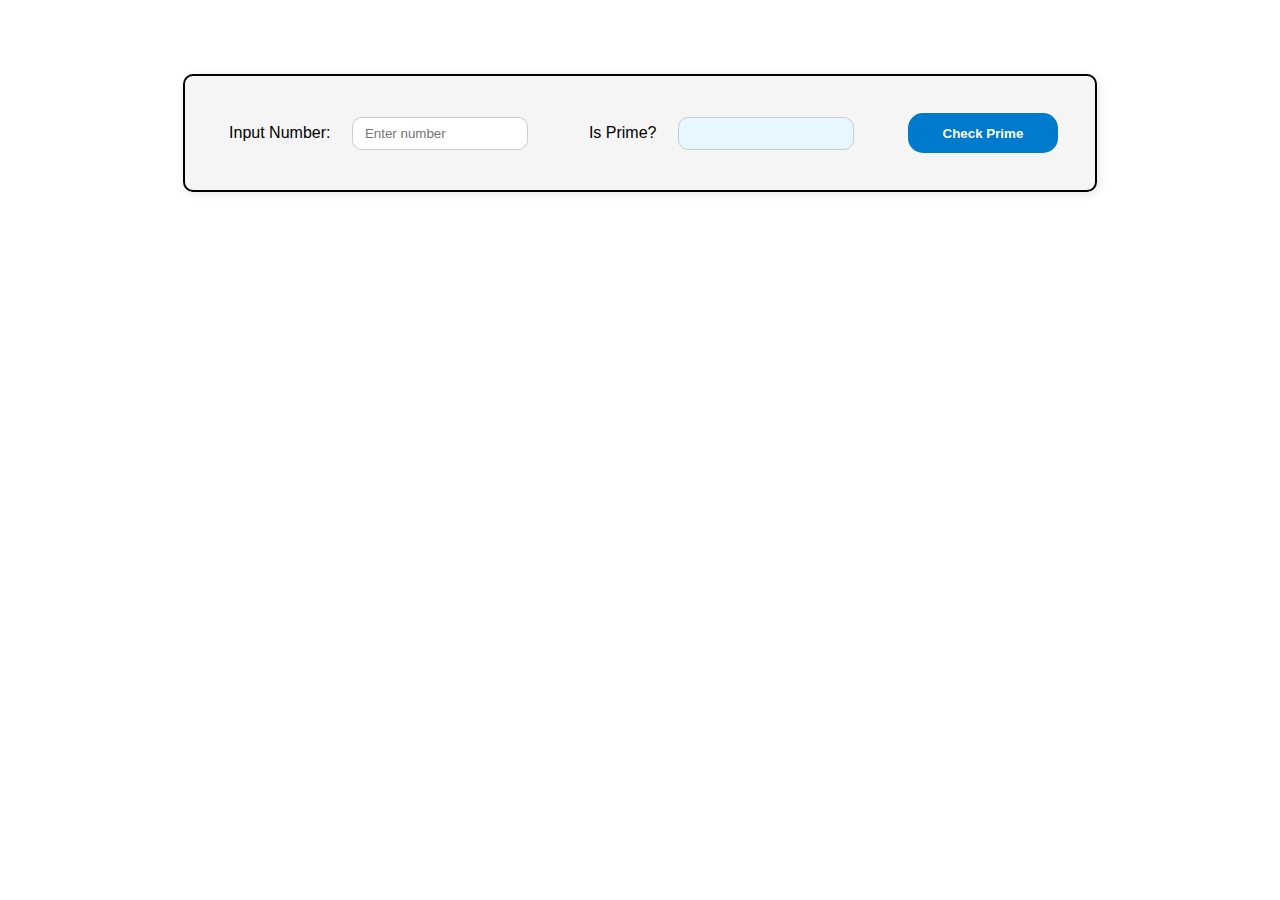
<file: html_ex/html1/index.html>
<!DOCTYPE html>
<html lang="en">
<head>
  <meta charset="UTF-8" />
  <meta name="viewport" content="width=device-width, initial-scale=1.0"/>
  <title>Prime Number Checker</title>
  <link rel="stylesheet" href="new_index.css" />
</head>
<body>
  <div class="initial">
    <div>
      <label for="inputNumber">Input Number:</label>
      <input type="text" id="inputNumber" class="type1" placeholder="Enter number">
    </div>
    <div>
      <label for="output">Is Prime?</label>
      <input type="text" id="output" class="type2" readonly>
    </div>
    <div>
      <button onclick="checkPrime()" class="type3">Check Prime</button>
    </div>
  </div>

  <script>
    function checkPrime() {
      const number = parseInt(document.getElementById('inputNumber').value);
      const output = document.getElementById('output');

      if (isNaN(number)) {
        output.value = "Enter a valid number";
        return;
      }

      if (number <= 1) {
        output.value = "No";
        return;
      }

      let isPrime = true;
      for (let i = 2; i <= Math.sqrt(number); i++) {
        if (number % i === 0) {
          isPrime = false;
          break;
        }
      }

      output.value = isPrime ? "Yes" : "No";
    }
  </script>
</body>
</html>
</file>
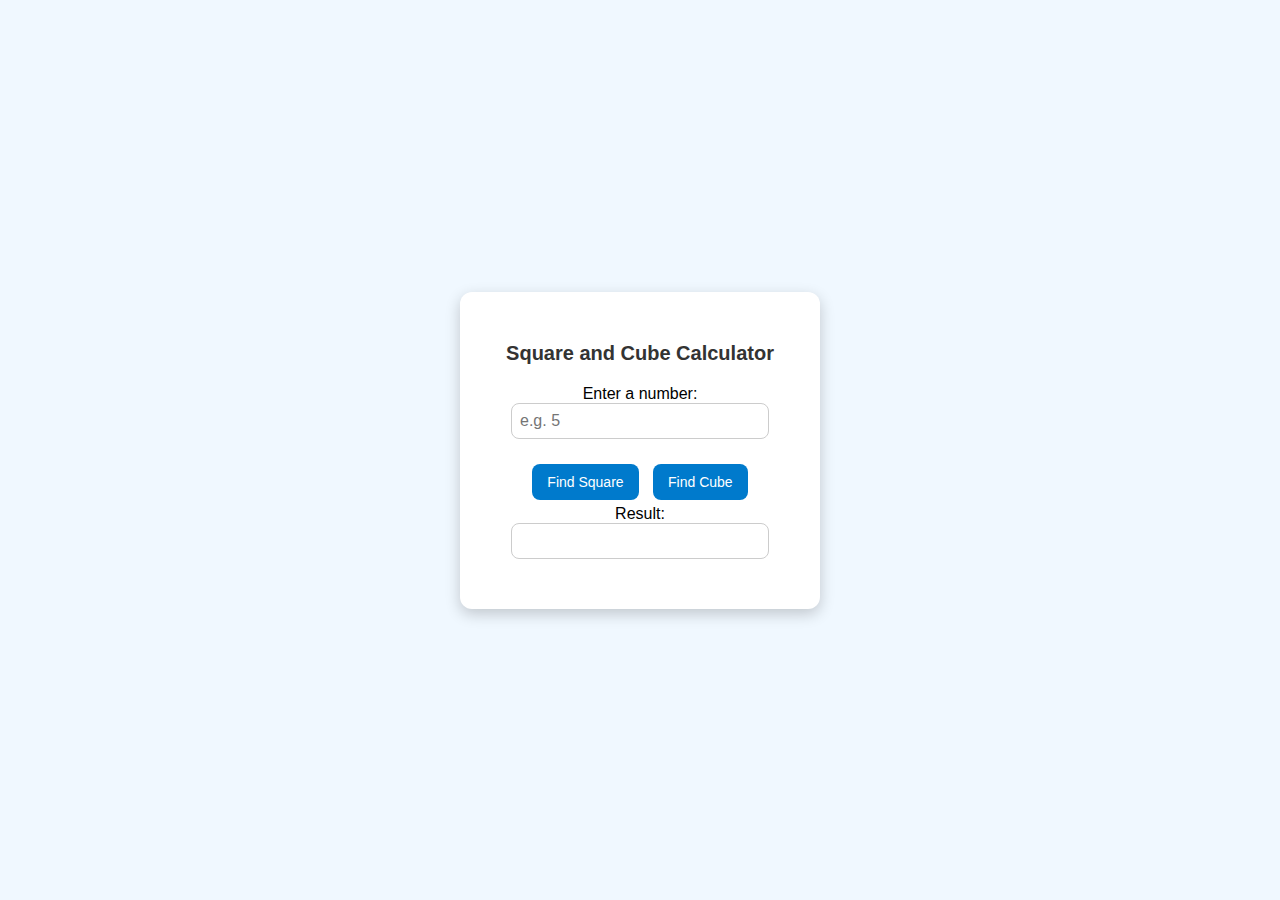
<file: html_ex/html2/index.html>
<!DOCTYPE html>
<html lang="en">
<head>
  <meta charset="UTF-8" />
  <meta name="viewport" content="width=device-width, initial-scale=1.0"/>
  <title>Square and Cube Calculator</title>
  <link rel="stylesheet" href="html3.css" />
</head>
<body>
  <div class="container">
    <p class="heading">Square and Cube Calculator</p>
    <div class="input-section">
      <label for="numberInput">Enter a number:</label>
      <input type="text" id="numberInput" class="textbox" placeholder="e.g. 5" />
    </div>

    <div class="buttons">
      <button onclick="findSquare()">Find Square</button>
      <button onclick="findCube()">Find Cube</button>
    </div>

    <div class="output-section">
      <label for="resultOutput">Result:</label>
      <input type="text" id="resultOutput" class="textbox" readonly />
    </div>
  </div>

  <script >
    function findSquare() {
  const num = parseFloat(document.getElementById('numberInput').value);
  if (isNaN(num)) {
    document.getElementById('resultOutput').value = "Enter a valid number";
    return;
  }
  document.getElementById('resultOutput').value = num * num;
}

function findCube() {
  const num = parseFloat(document.getElementById('numberInput').value);
  if (isNaN(num)) {
    document.getElementById('resultOutput').value = "Enter a valid number";
    return;
  }
  document.getElementById('resultOutput').value = num * num * num;
}
  </script>
</body>
</html>
</file>
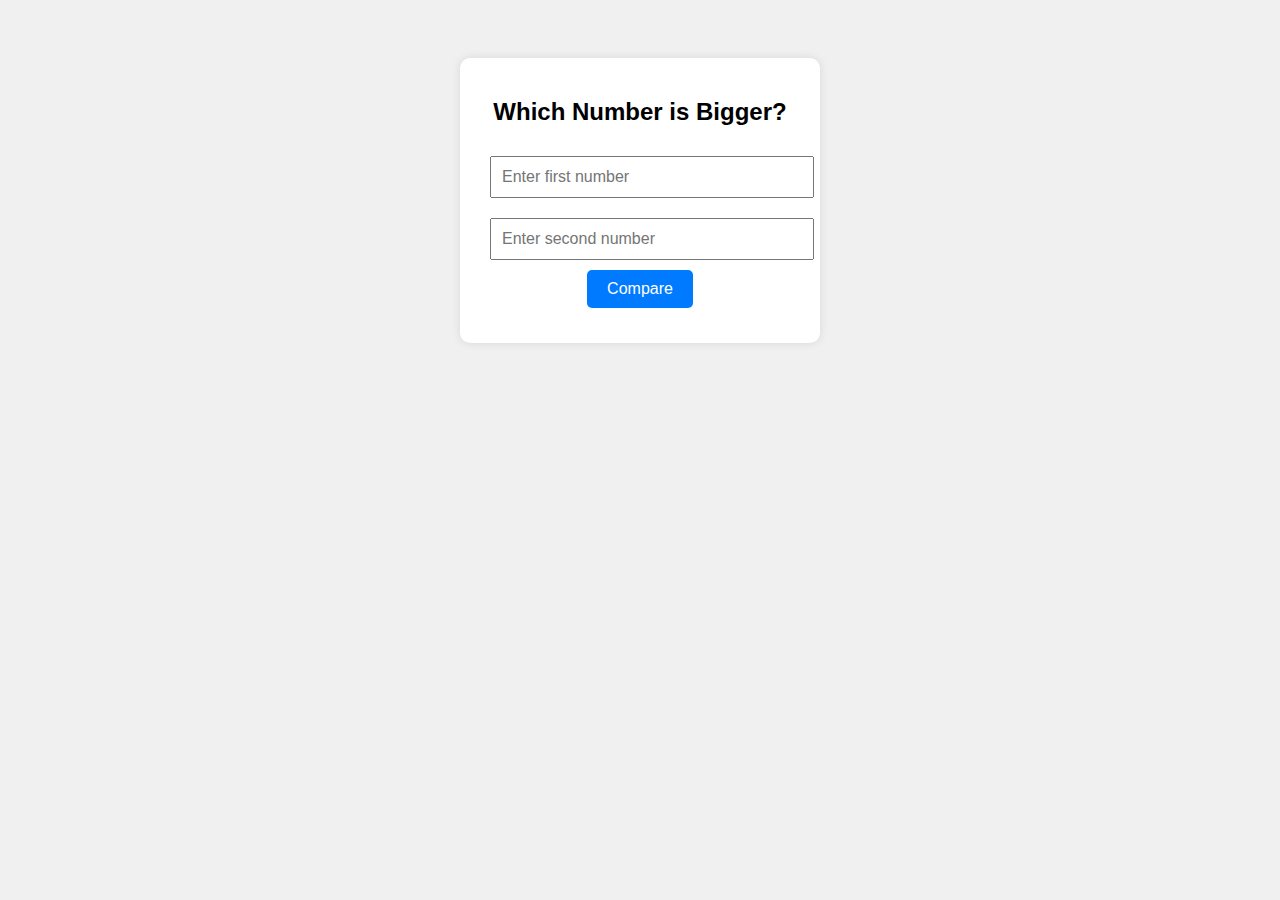
<file: html_ex/html3/index.html>
<!DOCTYPE html>
<html lang="en">
<head>
  <meta charset="UTF-8" />
  <meta name="viewport" content="width=device-width, initial-scale=1.0"/>
  <title>Bigger Number Checker</title>
  <style>
    body {
      font-family: Arial, sans-serif;
      background: #f0f0f0;
      display: flex;
      flex-direction: column;
      align-items: center;
      padding: 50px;
    }

    .container {
      background: white;
      padding: 20px 30px;
      border-radius: 10px;
      box-shadow: 0 0 10px rgba(0,0,0,0.1);
      width: 300px;
      text-align: center;
    }

    input {
      margin: 10px 0;
      padding: 10px;
      width: 100%;
      font-size: 16px;
    }

    button {
      padding: 10px 20px;
      font-size: 16px;
      background-color: #007bff;
      color: white;
      border: none;
      border-radius: 5px;
      cursor: pointer;
    }

    button:hover {
      background-color: #0056b3;
    }

    #result {
      margin-top: 15px;
      font-weight: bold;
    }
  </style>
</head>
<body>
  <div class="container">
    <h2>Which Number is Bigger?</h2>
    <input type="number" id="num1" placeholder="Enter first number" />
    <input type="number" id="num2" placeholder="Enter second number" />
    <button onclick="compareNumbers()">Compare</button>
    <div id="result"></div>
  </div>

  <script>
    function compareNumbers() {
      const n1 = parseFloat(document.getElementById('num1').value);
      const n2 = parseFloat(document.getElementById('num2').value);
      let resultText = '';

      if (isNaN(n1) || isNaN(n2)) {
        resultText = 'Please enter valid numbers.';
      } else if (n1 > n2) {
        resultText = ${n1} is bigger than ${n2}.;
      } else if (n2 > n1) {
        resultText = ${n2} is bigger than ${n1}.;
      } else {
        resultText = 'Both numbers are equal.';
      }

      document.getElementById('result').textContent = resultText;
    }
  </script>
</body>
</html>
</file>
<file: html_ex/html1/new_index.css>
* {
  margin: 5px;
  padding: 7px;
  font-family: Arial, sans-serif;
}

.initial {
  display: flex;
  justify-content: center;
  align-items: center;
  gap: 20px;
  border: 2px solid #000;
  padding: 20px;
  margin: 50px auto;
  width: fit-content;
  background-color: #f5f5f5;
  border-radius: 10px;
  box-shadow: 2px 2px 10px rgba(0,0,0,0.1);
}

.type1, .type2 {
  border: 1px solid #ccc;
  border-radius: 10px;
  padding: 8px 12px;
  width: 150px;
}

.type2 {
  background-color: #e6f7ff;
  font-weight: bold;
}

.type3 {
  display: flex;
  justify-content: center;
  align-items: center;
  width: 150px;
  height: 40px;
  border: none;
  border-radius: 15px;
  background-color: #007acc;
  color: white;
  font-weight: bold;
  cursor: pointer;
  transition: background-color 0.3s ease;
}

.type3:hover {
  background-color: #005f99;
}
</file>
<file: html_ex/html2/html3.css>
body {
  font-family: Arial, sans-serif;
  background-color: #f0f8ff;
  display: flex;
  justify-content: center;
  align-items: center;
  height: 100vh;
  margin: 0;
}

.container {
  background: white;
  padding: 30px;
  border-radius: 12px;
  box-shadow: 0 5px 15px rgba(0,0,0,0.2);
  text-align: center;
  width: 300px;
}

.heading {
  font-size: 20px;
  font-weight: bold;
  color: #333;
  margin-bottom: 20px;
}

.input-section,
.output-section {
  margin-bottom: 20px;
}

.textbox {
  padding: 8px;
  border: 1px solid #ccc;
  border-radius: 8px;
  width: 80%;
  font-size: 16px;
}

.buttons button {
  margin: 5px;
  padding: 10px 15px;
  border: none;
  border-radius: 8px;
  background-color: #007acc;
  color: white;
  font-size: 14px;
  cursor: pointer;
  transition: background 0.3s;
}

.buttons button:hover {
  background-color: #005f99;
}
</file>
